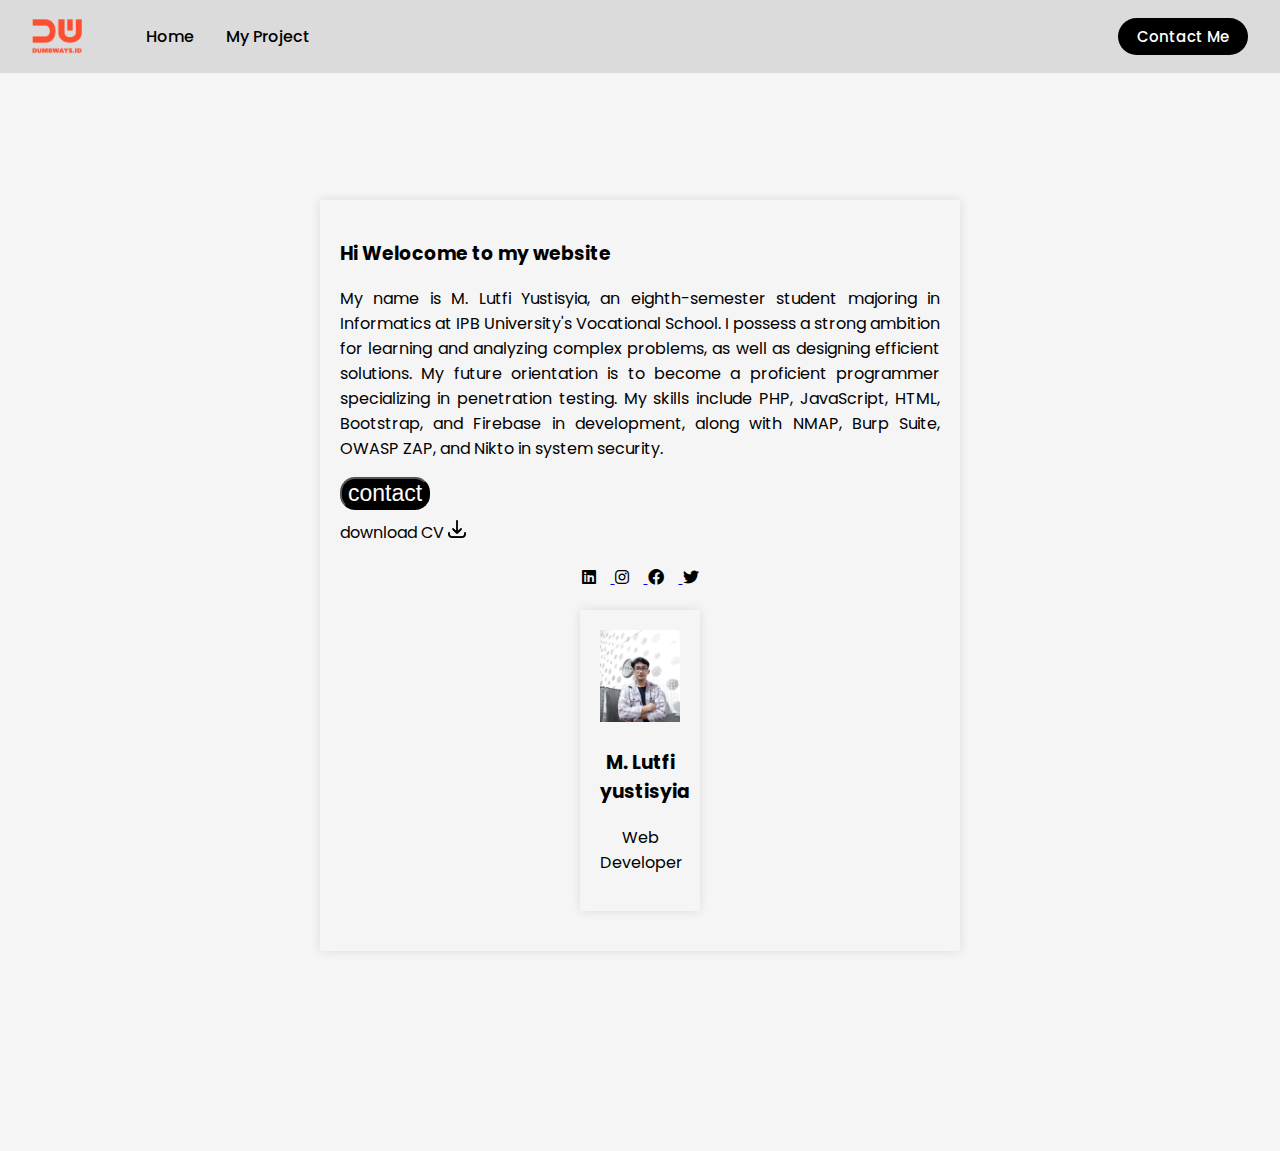
<file: index.html>
<!DOCTYPE html>
<html lang="en">
  <head>
    <meta charset="UTF-8" />
    <meta name="viewport" content="width=device-width, initial-scale=1.0" />
    <link
      rel="stylesheet"
      href="https://cdnjs.cloudflare.com/ajax/libs/font-awesome/6.0.0-beta3/css/all.min.css"
    />
    <title>dashboard</title>
    <link href="./css/style.css" type="text/css" rel="stylesheet" />
  </head>
  <body>
    <nav>
      <img src="./img/dumbwaysLogo.png" class="nav-logo" alt="" />
      <ul>
        <li>
          <a href="./index.html" class="nav-item">Home</a>
        </li>
        <li>
          <a href="#" class="nav-item">My Project</a>
        </li>
        <li>
          <a href="./contact.html" class="nav-item nav-contact">Contact Me</a>
        </li>
      </ul>
    </nav>
    <div class="box-conten">
      <h3>Hi Welocome to my website</h3>
      <p>
        My name is M. Lutfi Yustisyia, an eighth-semester student majoring in
        Informatics at IPB University's Vocational School. I possess a strong
        ambition for learning and analyzing complex problems, as well as
        designing efficient solutions. My future orientation is to become a
        proficient programmer specializing in penetration testing. My skills
        include PHP, JavaScript, HTML, Bootstrap, and Firebase in development,
        along with NMAP, Burp Suite, OWASP ZAP, and Nikto in system security.
      </p>
      <button><a href="./contact.html">contact</a></button><br />
      <a class="downloadcv" href="#">download CV</a>
      <img src="./img/downloads.png" />
      <div class="social-media-icons">
        <!-- LinkedIn -->
        <a
          href="https://www.linkedin.com/in/muhamad-lutfi-yustisyia-3419b32a7/"
          target="_blank"
        >
          <i
            style="color: #000; margin-right: 15px"
            class="fab fa-linkedin"
          ></i>
        </a>

        <!-- Instagram -->
        <a href="https://www.instagram.com/lutfiyustisyia25/" target="_blank">
          <i
            style="color: #000; margin-right: 15px"
            class="fab fa-instagram"
          ></i>
        </a>

        <!-- Facebook -->
        <a
          href="https://www.facebook.com/muhamadlutfi.yustisyia/"
          target="_blank"
        >
          <i
            style="color: #000; margin-right: 15px"
            class="fab fa-facebook"
          ></i>
        </a>

        <!-- Twitter -->
        <a href="https://twitter.com/lutiyustisyia25" target="_blank">
          <i style="color: #000" class="fab fa-twitter"></i>
        </a>
      </div>
      <div class="card">
        <img src="./img/fotoga formal.jpg" />
        <h3>M. Lutfi yustisyia</h3>
        <p class="position">Web Developer</p>
      </div>
    </div>
  </body>
</html>
</file>
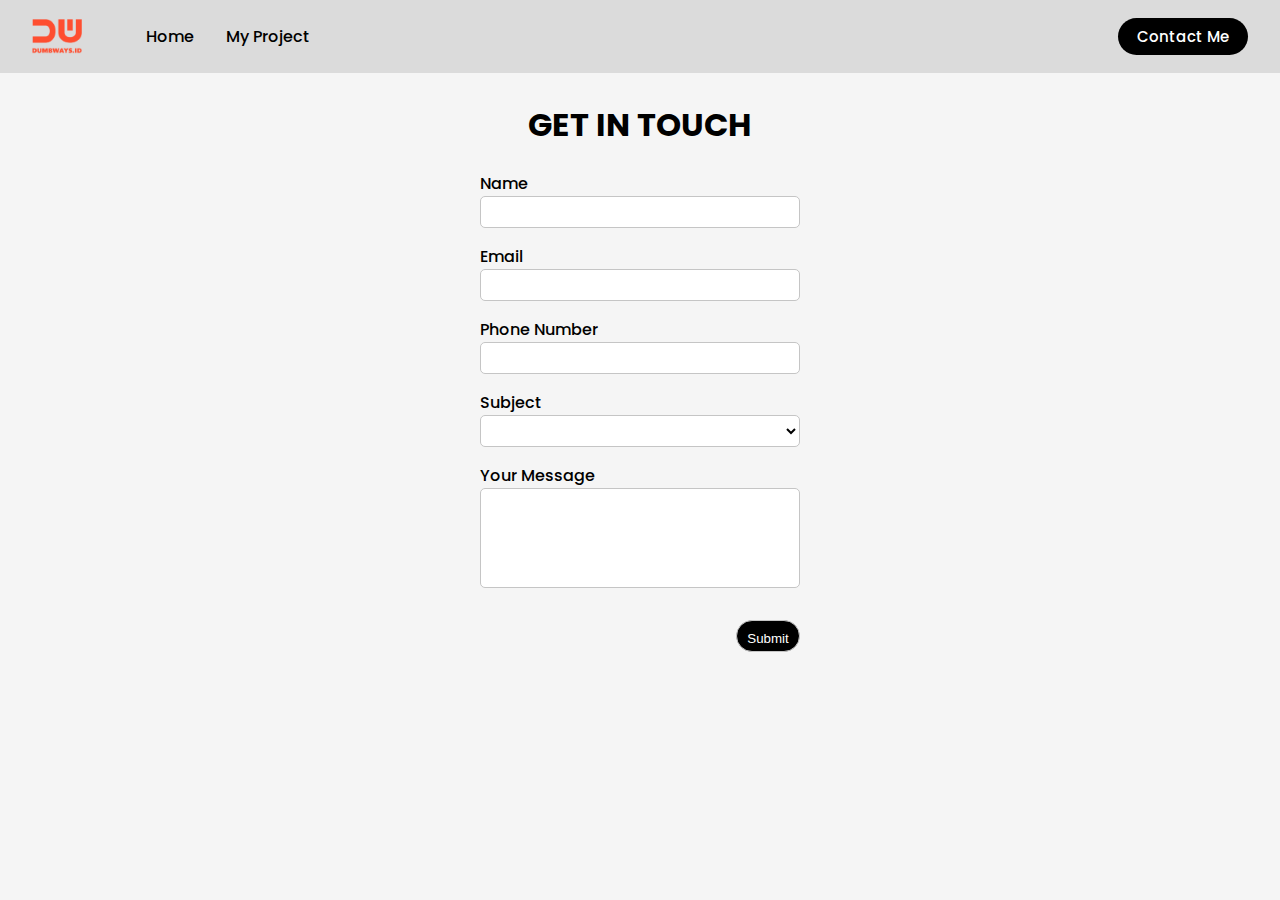
<file: contact.html>
<!DOCTYPE html>
<html lang="en">
  <head>
    <meta charset="UTF-8" />
    <meta name="viewport" content="width=device-width, initial-scale=1.0" />
    <link rel="stylesheet" href="./css/style.css" />
    <title>Contact</title>
  </head>
  <body>
    <nav>
      <img src="./img/dumbwaysLogo.png" class="nav-logo" alt="" />
      <ul>
        <li>
          <a href="./index.html" class="nav-item">Home</a>
        </li>
        <li>
          <a href="#" class="nav-item">My Project</a>
        </li>
        <li>
          <a href="./contact.html" class="nav-item nav-contact">Contact Me</a>
        </li>
      </ul>
    </nav>

    <div class="wrapper">
      <h1>GET IN TOUCH</h1>
      <form action="" class="form-contact">
        <label for="input-name">Name</label>
        <input type="text" id="input-name" />

        <label for="input-email">Email</label>
        <input type="text" id="input-email" />

        <label for="input-phone">Phone Number</label>
        <input type="number" id="input-phone" />

        <label for="input-subject">Subject</label>
        <select name="input-subject" id="input-subject">
          <option value=""></option>
          <option value="Collaboration">Collaboration</option>
          <option value="Greeting">Greeting</option>
          <option value="Offering">Offering</option>
        </select>

        <label for="input-message">Your Message</label>
        <textarea
          name="input-message"
          id="input-message"
          cols="30"
          rows="10"
        ></textarea>

        <input type="submit" value="Submit" />
      </form>
    </div>
  </body>
</html>
</file>
<file: css/style.css>
@import url("https://fonts.googleapis.com/css2?family=Poppins:ital,wght@0,100;0,200;0,300;0,400;0,500;0,600;0,700;0,800;0,900;1,100;1,200;1,300;1,400;1,500;1,600;1,700;1,800;1,900&display=swap");
* {
  box-sizing: border-box;
}
body {
  font-family: "Poppins", sans-serif;
  background-color: whitesmoke;
  display: flex;
  justify-content: center;
  margin: 0;
}
nav {
  position: fixed;
  width: 100%;
  background-color: #dbdbdb;
  display: flex;
  align-items: center;
  padding-inline: 2rem;
  padding-block: 0.5rem;
}
nav ul {
  padding-left: 4rem;
  width: 100%;
  display: flex;
  gap: 2rem;
}
nav ul li {
  padding: 0;
  list-style-type: none;
}
nav ul li:last-child {
  margin-left: auto;
  color: red;
}
.nav-item {
  text-decoration: none;
  color: black;
  font-weight: 500;
  transition: opacity 0.3s ease;
}
.nav-item:hover {
  opacity: 0.8;
  transition: opacity 0.3s ease;
}
.nav-item.active {
  font-weight: 800;
}
.nav-contact {
  font-size: 15px;
  font-weight: 500;
  padding-block: 0.5rem;
  padding-inline: 1.2rem;
  background-color: black;
  color: white;
  border-radius: 20px;
}
.nav-logo {
  width: 50px;
}
.name {
  text-align: center;
  line-height: 0;
}
.role {
  text-align: center;
}
/* style for dashboard*/
.box-conten {
  width: 50%;
  margin: 200px auto;
  padding: 20px;
  box-shadow: 0px 0px 10px rgba(0, 0, 0, 0.1);
}
.box-conten p {
  text-align: justify;
}
.box-conten button {
  font-size: 23px;
  color: white;
  background-color: black;
  border-radius: 15px;
  margin-bottom: 10px;
}
.box-conten button a {
  text-decoration: none;
  font-size: 23px;
  color: white;
  background-color: black;
  border-radius: 15px;
  margin-bottom: 10px;
}
.box-conten .downloadcv {
  text-decoration: none;
  color: black;
}
.box-conten img {
  width: 18px;
}
.social-media-icons {
  text-align: center; /* Mengatur posisi logo sosial media ke tengah */
  margin-top: 20px; /* Menambahkan ruang antara gambar download dan logo sosial media */
}
.card {
  width: 20%;
  margin: 20px auto;
  padding: 20px;
  box-shadow: 0px 0px 10px rgba(0, 0, 0, 0.1);
}
.card img {
  width: 100%;
}
.card h3 {
  text-align: center;
}
.card p {
  text-align: center;
}
/* style for contact starts here */

.wrapper {
  width: 25%;
  margin-top: 5rem;
  display: flex;
  flex-direction: column;
  align-items: center;
}
.form-contact {
  width: 100%;
  display: flex;
  flex-direction: column;
}
label {
  font-weight: 500;
}
input,
select,
textarea {
  padding: 10px;
  width: 100%;
  height: 2rem;
  background-color: white;
  border: 1px solid rgb(197, 197, 197);
  border-radius: 5px;
  margin-bottom: 1rem;
}
textarea {
  height: 100px;
  resize: none;
}
input[type="submit"] {
  width: 20%;
  background-color: black;
  color: white;
  border-radius: 20px;
  margin-top: 1rem;
  margin-bottom: 3rem;
  margin-left: auto;
}
input[type="submit"]:hover {
  opacity: 0.8;
  cursor: pointer;
}
</file>
